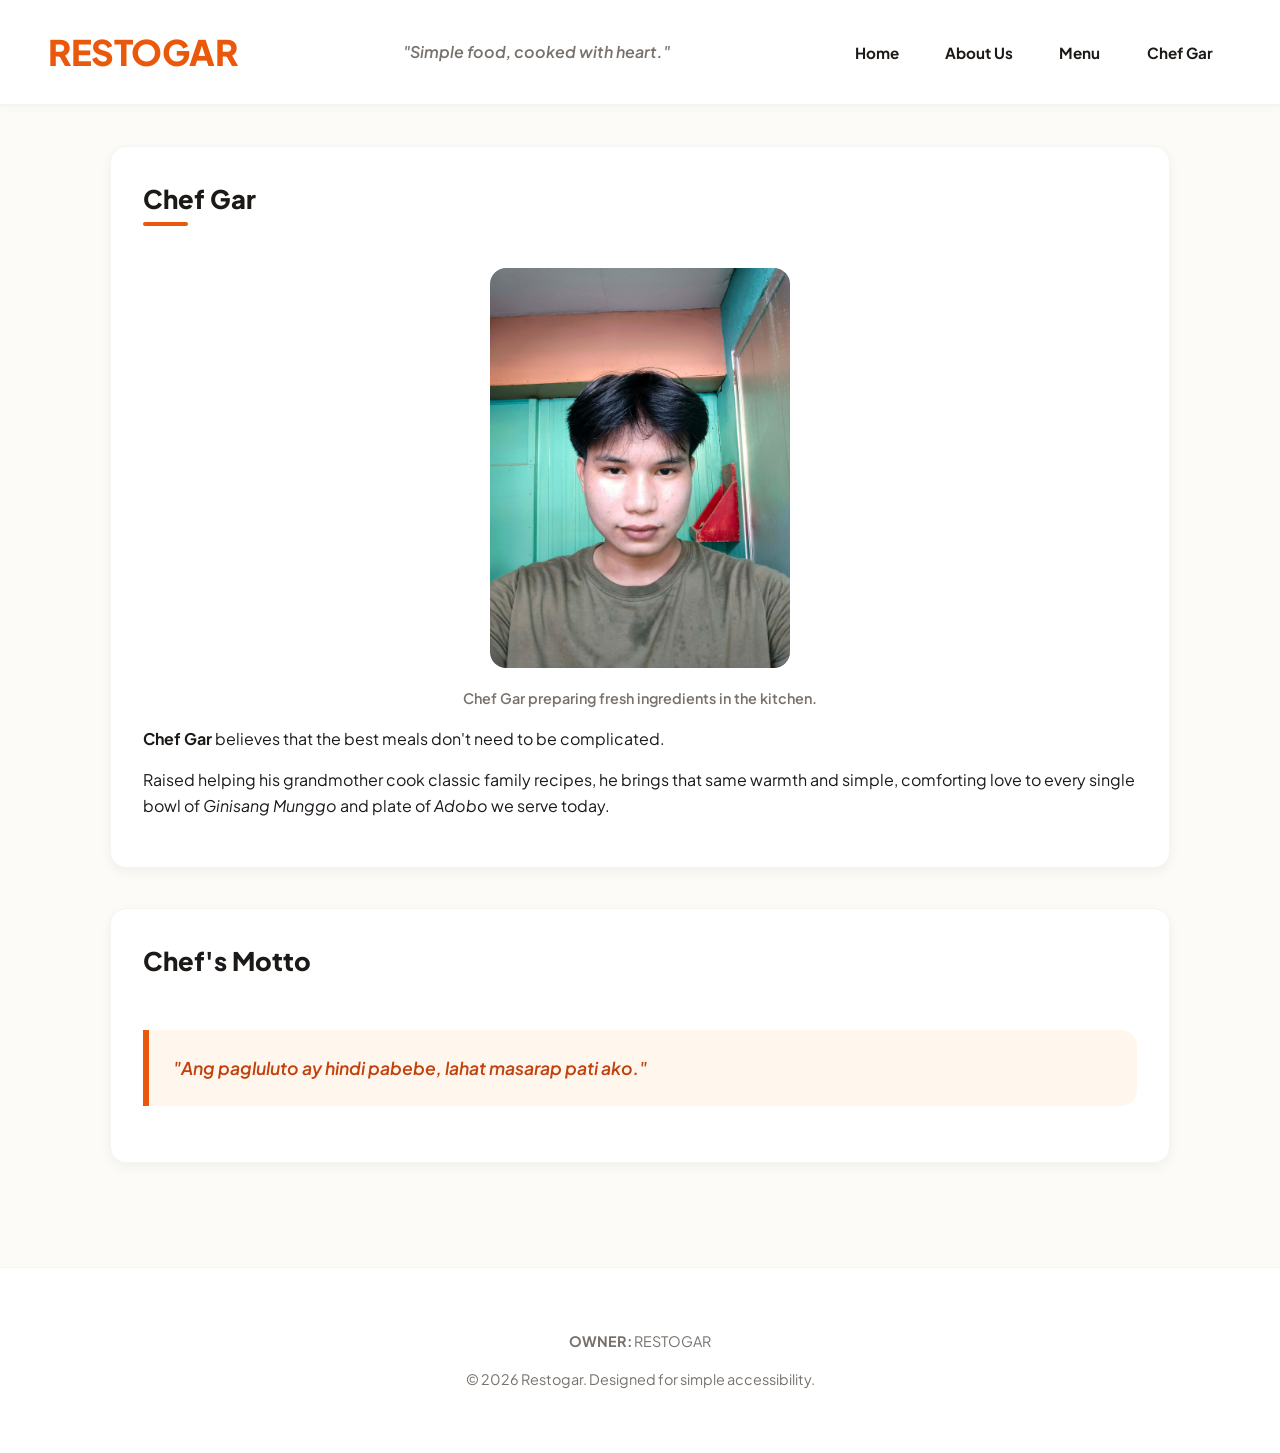
<file: chef.html>
<!DOCTYPE html>
<html lang="en">
<head>
  <meta charset="UTF-8">
  <meta name="viewport" content="width=device-width, initial-scale=1.0">
  <title>Chef Gar - Restogar</title>
<link rel="stylesheet" href="style/style.css">
</head>
<body>

  <header>
    <h1>Restogar</h1>
    <p><em>"Simple food, cooked with heart."</em></p>
    
    <nav>
      <ul>
        <li><a href="index.html">Home</a></li>
        <li><a href="about.html">About Us</a></li>
        <li><a href="menu.html">Menu</a></li>
        <li><a href="chef.html">Chef Gar</a></li>
      </ul>
    </nav>
  </header>

  <main>
    <article>
      <h2>Chef Gar</h2>
      
      <figure>
        <img src="images/garry1.jpg" alt="Chef Karl preparing fresh ingredients in the kitchen" width="300">
        <figcaption>
          Chef Gar preparing fresh ingredients in the kitchen.
        </figcaption>
      </figure>

      <p><strong>Chef Gar</strong> believes that the best meals don't need to be complicated.</p>
      <p>Raised helping his grandmother cook classic family recipes, he brings that same warmth and simple, comforting love to every single bowl of <em>Ginisang Munggo</em> and plate of <em>Adobo</em> we serve today.</p>
    </article>

    <section>
      <h3>Chef's Motto</h3>
      <blockquote cite="chef.html">
        <p>"Ang pagluluto ay hindi pabebe, lahat masarap pati ako."</p>
      </blockquote>
    </section>
  </main>

  <footer>
    <p><strong>OWNER:</strong> RESTOGAR</p>
    <p>&copy; 2026 Restogar. Designed for simple accessibility.</p>
  </footer>

</body>
</html>
</file>
<file: style/style.css>
@import url('https://fonts.googleapis.com/css2?family=Plus+Jakarta+Sans:wght@400;600;700;800&display=swap');

*, *::before, *::after {
  box-sizing: border-box;
}

:root {
  /* Warm & Appetizing Color Palette */
  --primary: #ea580c;        /* Vibrant Orange */
  --primary-hover: #c2410c;  /* Darker Orange */
  --bg-main: #fdfbf7;        /* Warm Creamy Background */
  --bg-card: #ffffff;
  --text-dark: #1c1917;      /* Deep Warm Espresso */
  --text-muted: #78716c;    /* Soft Warm Gray */
  --border-color: #f5f5f4;
  --accent-light: #fff7ed;   /* Soft Light Orange tint */
  --radius: 16px;
  --shadow-sm: 0 4px 12px rgba(0, 0, 0, 0.05);
  --shadow-lg: 0 12px 24px -4px rgba(234, 88, 12, 0.2);
}

body {
  margin: 0;
  padding: 0;
  font-family: 'Plus Jakarta Sans', system-ui, -apple-system, sans-serif;
  background-color: var(--bg-main);
  color: var(--text-dark);
  line-height: 1.6;
}

/* --- HEADER & NAVIGATION --- */
header {
  display: flex;
  flex-direction: column;
  align-items: center;
  gap: 1rem;
  padding: 1.25rem 1.5rem;
  background-color: var(--bg-card);
  border-bottom: 2px solid #f3f4f6;
  text-align: center;
  position: sticky;
  top: 0;
  z-index: 100;
  box-shadow: 0 2px 10px rgba(0,0,0,0.03);
}

header h1 {
  margin: 0;
  color: var(--primary);
  font-size: 2.2rem;
  font-weight: 800;
  letter-spacing: -0.5px;
  text-transform: uppercase;
}

header p {
  margin: 0;
  color: var(--text-muted);
  font-style: italic;
  font-weight: 600;
}

nav ul {
  list-style: none;
  margin: 0;
  padding: 0;
  display: flex;
  flex-wrap: wrap;
  justify-content: center;
  gap: 0.5rem;
}

nav a {
  text-decoration: none;
  color: var(--text-dark);
  font-weight: 700;
  padding: 0.6rem 1.2rem;
  border-radius: 30px;
  transition: all 0.25s ease;
  font-size: 0.95rem;
}

nav a:hover {
  color: var(--primary);
  background-color: var(--accent-light);
  transform: translateY(-1px);
}

/* --- MAIN LAYOUT --- */
main {
  max-width: 1100px;
  margin: 0 auto;
  padding: 2.5rem 1.25rem;
  display: flex;
  flex-direction: column;
  gap: 2.5rem;
}

section, article {
  background: var(--bg-card);
  padding: 2rem;
  border-radius: var(--radius);
  border: 1px solid var(--border-color);
  box-shadow: var(--shadow-sm);
}

section h2, article h2, section h3 {
  margin-top: 0;
  color: var(--text-dark);
  font-size: 1.6rem;
  font-weight: 800;
  position: relative;
  display: inline-block;
  margin-bottom: 1.5rem;
}

/* Orange underline accent */
section h2::after, article h2::after {
  content: '';
  position: absolute;
  left: 0;
  bottom: -6px;
  width: 45px;
  height: 4px;
  background-color: var(--primary);
  border-radius: 2px;
}

/* --- IMAGES & FIGURES --- */
figure {
  margin: 1.5rem 0 0 0;
  text-align: center;
  overflow: hidden;
  border-radius: var(--radius);
}

figure img {
  max-width: 100%;
  height: auto;
  border-radius: var(--radius);
  transition: transform 0.4s ease;
}

figure:hover img {
  transform: scale(1.03);
}

figcaption {
  font-size: 0.9rem;
  color: var(--text-muted);
  margin-top: 0.75rem;
  font-weight: 600;
}

/* --- MENU CARDS GRID (menu.html) --- */
section:has(article) {
  display: grid;
  grid-template-columns: repeat(auto-fit, minmax(280px, 1fr));
  gap: 1.75rem;
  background: transparent;
  padding: 0;
  border: none;
  box-shadow: none;
}

section:has(article) > h2 {
  grid-column: 1 / -1;
  background: var(--bg-card);
  padding: 1.5rem 2rem;
  border-radius: var(--radius);
  border: 1px solid var(--border-color);
  margin-bottom: 0;
  box-shadow: var(--shadow-sm);
}

section:has(article) article {
  display: flex;
  flex-direction: column;
  justify-content: space-between;
  border-radius: var(--radius);
  overflow: hidden;
  border: 1px solid var(--border-color);
  transition: all 0.3s cubic-bezier(0.4, 0, 0.2, 1);
}

section:has(article) article:hover {
  transform: translateY(-8px);
  box-shadow: var(--shadow-lg);
  border-color: #fed7aa;
}

section:has(article) article img {
  width: 100%;
  height: 200px;
  object-fit: cover;
  border-radius: calc(var(--radius) - 4px);
  transition: transform 0.3s ease;
}

section:has(article) article h3 {
  margin-top: 1rem;
  margin-bottom: 0.5rem;
  color: var(--text-dark);
  font-size: 1.3rem;
}

/* Price Tag Style para sa menu.html */
section:has(article) article p:last-child {
  background-color: var(--accent-light);
  color: var(--primary);
  font-weight: 800;
  font-size: 1.1rem;
  padding: 0.5rem 1rem;
  border-radius: 8px;
  display: inline-block;
  margin-top: 1rem;
  width: fit-content;
}

/* --- MOTTO & QUOTES --- */
.motto {
  font-size: 1.3rem;
  color: var(--primary);
  text-align: center;
  font-weight: 800;
  margin: 1.5rem 0;
  background: var(--accent-light);
  padding: 1.25rem;
  border-radius: var(--radius);
}

blockquote {
  margin: 1.5rem 0;
  padding: 1.5rem;
  background-color: var(--accent-light);
  border-left: 6px solid var(--primary);
  border-radius: 0 var(--radius) var(--radius) 0;
  font-style: italic;
  color: var(--primary-hover);
  font-size: 1.1rem;
  font-weight: 600;
}

blockquote p {
  margin: 0;
}

/* --- TABLE (about.html) --- */
table {
  width: 100%;
  border-collapse: separate;
  border-spacing: 0;
  margin-top: 1rem;
  border-radius: var(--radius);
  overflow: hidden;
  border: 1px solid var(--border-color);
}

table caption {
  font-weight: 800;
  margin-bottom: 1rem;
  text-align: left;
  color: var(--primary);
  font-size: 1.1rem;
}

th, td {
  padding: 1rem 1.25rem;
  text-align: left;
}

th {
  background-color: #fafaf9;
  color: var(--text-dark);
  font-weight: 700;
  border-bottom: 2px solid var(--border-color);
}

td {
  border-bottom: 1px solid var(--border-color);
  background-color: var(--bg-card);
}

tr:last-child td, tr:last-child th {
  border-bottom: none;
}

/* --- FORM & BUTTONS --- */
form fieldset {
  border: 2px solid #fed7aa;
  border-radius: var(--radius);
  padding: 1.75rem;
  background-color: #fff;
}

form legend {
  font-weight: 800;
  color: var(--primary);
  padding: 0 0.75rem;
  font-size: 1.1rem;
}

form input, form textarea {
  width: 100%;
  padding: 0.85rem;
  border: 1px solid #d6d3d1;
  border-radius: 10px;
  margin-top: 0.4rem;
  font-family: inherit;
  font-size: 0.95rem;
  transition: all 0.2s ease;
}

form input:focus, form textarea:focus {
  outline: none;
  border-color: var(--primary);
  box-shadow: 0 0 0 3px rgba(234, 88, 12, 0.15);
}

form button {
  margin-top: 1.25rem;
  background-color: var(--primary);
  color: #ffffff;
  border: none;
  padding: 0.9rem 2rem;
  border-radius: 30px;
  font-weight: 800;
  font-size: 1rem;
  cursor: pointer;
  box-shadow: 0 4px 12px rgba(234, 88, 12, 0.3);
  transition: all 0.25s ease;
}

form button:hover {
  background-color: var(--primary-hover);
  transform: translateY(-2px);
  box-shadow: 0 6px 16px rgba(234, 88, 12, 0.4);
}

/* --- FOOTER --- */
footer {
  text-align: center;
  padding: 3rem 1rem;
  color: var(--text-muted);
  font-size: 0.9rem;
  border-top: 1px solid var(--border-color);
  background-color: var(--bg-card);
  margin-top: 4rem;
}

/* --- RESPONSIVE --- */
@media (min-width: 768px) {
  header {
    flex-direction: row;
    justify-content: space-between;
    padding: 1.5rem 3rem;
  }
}
</file>
